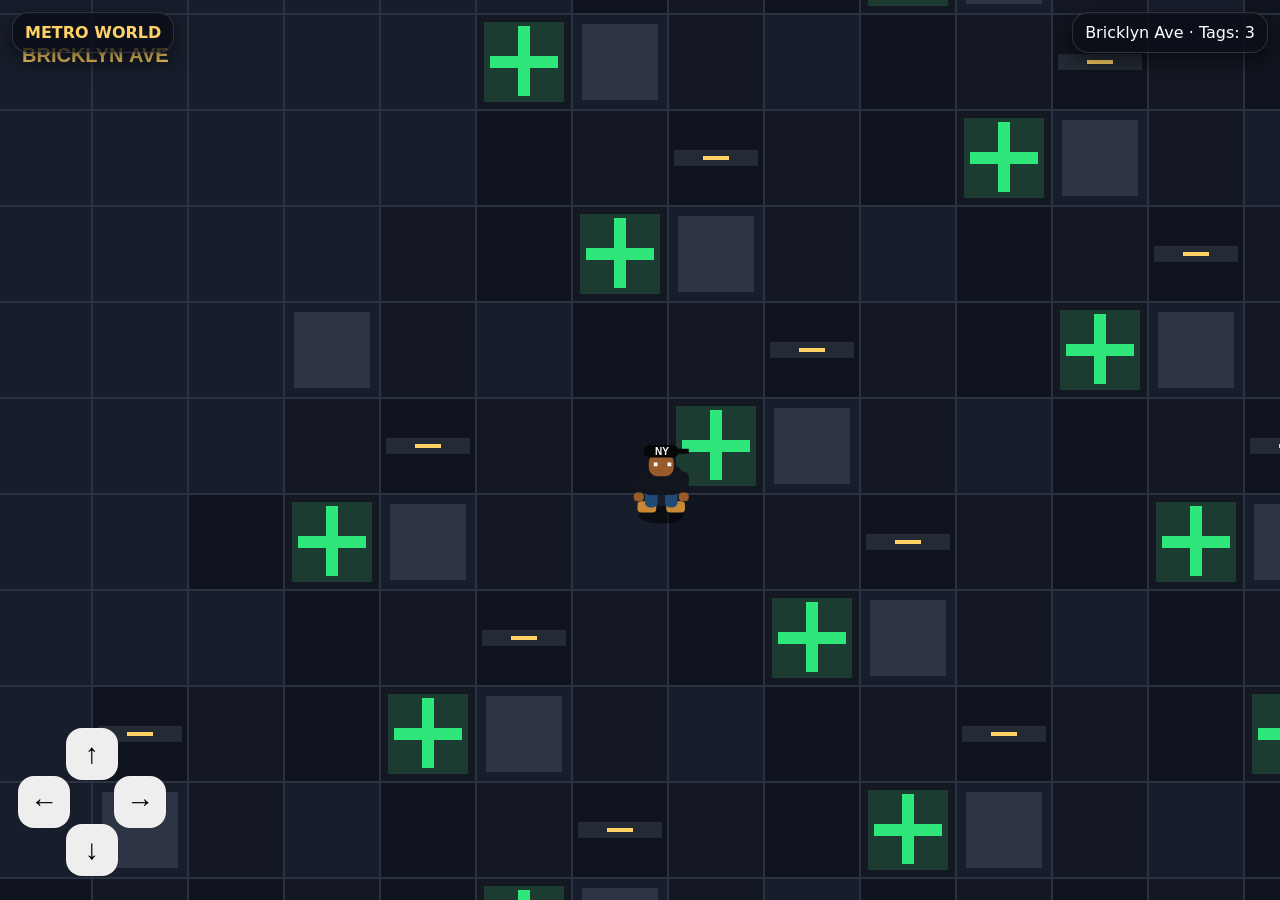
<file: Index.html>
<!DOCTYPE html><html><head><meta charset="utf-8"><meta name="viewport" content="width=device-width,initial-scale=1,maximum-scale=1,user-scalable=no"><title>Metro World</title><style>
*{box-sizing:border-box}html,body{margin:0;height:100%;overflow:hidden;background:#05060a;color:#fff;font-family:system-ui,Arial}canvas{width:100vw;height:100vh;display:block}#hud{position:fixed;top:12px;left:12px;right:12px;display:flex;justify-content:space-between;pointer-events:none}.pill{background:rgba(10,14,23,.8);border:1px solid #ffffff25;border-radius:16px;padding:10px 12px;box-shadow:0 8px 20px #0008}#title{color:#ffd166;font-weight:900}#pad{position:fixed;left:18px;bottom:24px;width:148px;height:148px}.d{position:absolute;width:52px;height:52px;border:0;border-radius:16px;background:#eee;font-size:28px;font-weight:900}#up{left:48px}#left{left:0;top:48px}#down{left:48px;top:96px}#right{left:96px;top:48px}#battle{position:fixed;inset:0;display:none;background:linear-gradient(#101827,#05070c);overflow:hidden}.card{position:absolute;background:#101827dd;border:1px solid #fff3;border-radius:18px;padding:12px;box-shadow:0 12px 28px #0008}.bar{height:12px;background:#2a3140;border-radius:99px;overflow:hidden;margin-top:8px}.hp{height:100%;width:100%;background:linear-gradient(90deg,#28e576,#c9ff4a);transition:.35s}#enemyCard{right:16px;top:70px;width:190px}#heroCard{left:16px;bottom:185px;width:190px}#bt{left:16px;right:16px;bottom:86px;min-height:72px}#moves{position:fixed;left:16px;right:16px;bottom:14px;display:grid;grid-template-columns:1fr 1fr;gap:10px}.m{border:0;border-radius:16px;padding:14px;background:#eaf0fa;color:#111;font-weight:900;font-size:15px}.lv{float:right;color:#ffd166}</style></head><body>
<canvas id="game"></canvas><div id="hud"><div class="pill" id="title">METRO WORLD</div><div class="pill">Bricklyn Ave · Tags: 3</div></div>
<div id="pad"><button class="d" id="up">↑</button><button class="d" id="left">←</button><button class="d" id="down">↓</button><button class="d" id="right">→</button></div>
<div id="battle"><canvas id="bc"></canvas><div class="card" id="enemyCard"><b id="en">Ruffrat</b><span class="lv">Lv.3</span><div class="bar"><div class="hp" id="ehp"></div></div></div><div class="card" id="heroCard"><b>Hoodie Kid</b><span class="lv">Lv.5</span><div class="bar"><div class="hp" id="hhp"></div></div></div><div class="card" id="bt">A wild beast appeared!</div><div id="moves"><button class="m" id="m1">Quick Step</button><button class="m" id="m2">Boom Clap</button><button class="m" id="m3">Spirit Tag</button><button class="m" id="m4">Run</button></div></div>
<script>
const cv=document.getElementById('game'),xv=cv.getContext('2d'),bv=document.getElementById('bc'),bx=bv.getContext('2d');let W,H,D=1,hold='',steps=0,bat=false;let p={x:260,y:340};let cam={x:0,y:0};let B={name:'Ruffrat',hp:100,ehp:100,fx:0};const names=['Ruffrat','Steamtoad','Taggoblin','Boombat'];function rs(){D=Math.min(devicePixelRatio||1,2);W=innerWidth;H=innerHeight;[cv,bv].forEach(c=>{c.width=W*D;c.height=H*D});xv.setTransform(D,0,0,D,0,0);bx.setTransform(D,0,0,D,0,0)}onresize=rs;rs();
function rr(g,x,y,w,h,r){g.beginPath();g.roundRect(x,y,w,h,r);g.fill()}function player(g,x,y,s=1){g.save();g.translate(x,y);g.scale(s,s);g.fillStyle='#0008';g.beginPath();g.ellipse(17,52,18,7,0,0,7);g.fill();g.fillStyle='#c98934';rr(g,-2,41,15,9,3);rr(g,21,41,15,9,3);g.fillStyle='#1f4a78';rr(g,4,28,10,18,4);rr(g,20,28,10,18,4);g.fillStyle='#11151d';rr(g,0,12,34,24,8);g.fillStyle='#9a5b2b';rr(g,7,3,20,18,7);g.fillStyle='#050608';rr(g,3,-4,28,10,5);g.fillRect(28,-1,11,4);g.fillStyle='#fff';g.font='bold 8px Arial';g.fillText('NY',12,4);g.fillStyle='#fff';g.fillRect(11,10,3,3);g.fillRect(22,10,3,3);g.fillStyle='#11151d';rr(g,-5,17,9,20,5);rr(g,30,17,9,20,5);g.fillStyle='#9a5b2b';rr(g,-5,34,8,7,3);rr(g,31,34,8,7,3);g.restore()}
function map(){xv.fillStyle='#0d111b';xv.fillRect(0,0,W,H);cam.x=p.x-W/2;cam.y=p.y-H/2;let sx=Math.floor(cam.x/96)*96,sy=Math.floor(cam.y/96)*96;for(let y=sy;y<cam.y+H+120;y+=96)for(let x=sx;x<cam.x+W+120;x+=96){let tx=x-cam.x,ty=y-cam.y,t=(Math.floor(x/96)*13+Math.floor(y/96)*7)%9;xv.fillStyle=t<2?'#171d2b':t<5?'#10141e':'#141823';xv.fillRect(tx,ty,96,96);xv.strokeStyle='#2a3140';xv.lineWidth=2;xv.strokeRect(tx,ty,96,96);if(t==1){xv.fillStyle='#2c3343';xv.fillRect(tx+10,ty+10,76,76)}if(t==3){xv.fillStyle='#242b34';xv.fillRect(tx+6,ty+40,84,16);xv.fillStyle='#ffd166';xv.fillRect(tx+35,ty+46,26,4)}if(t==6){xv.fillStyle='#1c3c31';xv.fillRect(tx+8,ty+8,80,80);xv.fillStyle='#2ee67c';xv.fillRect(tx+42,ty+12,12,70);xv.fillRect(tx+14,ty+42,68,12)}}xv.fillStyle='#ffd166';xv.font='bold 20px Arial';xv.fillText('BRICKLYN AVE',22,62)}
function upd(){if(hold=='left')p.x-=3;if(hold=='right')p.x+=3;if(hold=='up')p.y-=3;if(hold=='down')p.y+=3;p.x=Math.max(40,Math.min(1100,p.x));p.y=Math.max(80,Math.min(900,p.y));if(hold){steps++;if(steps%120==0&&Math.random()<.7)start()}}function loop(){if(!bat){upd();map();player(xv,p.x-cam.x,p.y-cam.y,1.25)}requestAnimationFrame(loop)}loop();
function ctl(id,v){document.getElementById(id).ontouchstart=e=>{e.preventDefault();hold=v};document.getElementById(id).ontouchend=()=>hold='';document.getElementById(id).onmousedown=()=>hold=v;document.getElementById(id).onmouseup=()=>hold=''}ctl('up','up');ctl('down','down');ctl('left','left');ctl('right','right');
function start(){bat=true;B.name=names[Math.floor(Math.random()*names.length)];B.ehp=100;B.hp=100;document.getElementById('battle').style.display='block';document.getElementById('en').textContent=B.name;text('A wild '+B.name+' stepped out from neon steam!');drawB()}function text(t){document.getElementById('bt').textContent=t}function beast(x,y){bx.save();bx.translate(x,y);bx.shadowColor='#ff3f8e';bx.shadowBlur=20;bx.fillStyle=B.fx?'#fff':(B.name=='Steamtoad'?'#34d399':B.name=='Boombat'?'#35c7ff':B.name=='Taggoblin'?'#ff3f8e':'#8d66ff');if(B.name=='Boombat'){bx.beginPath();bx.ellipse(0,28,38,24,0,0,7);bx.fill();bx.beginPath();bx.moveTo(-20,22);bx.lineTo(-70,0);bx.lineTo(-34,45);bx.fill();bx.beginPath();bx.moveTo(20,22);bx.lineTo(70,0);bx.lineTo(34,45);bx.fill()}else{bx.beginPath();bx.ellipse(0,35,48,30,0,0,7);bx.fill();bx.fillStyle='#fff';bx.fillRect(-18,26,10,10);bx.fillRect(8,26,10,10)}bx.restore();if(B.fx)B.fx--}function drawB(){if(!bat)return;bx.clearRect(0,0,W,H);bx.fillStyle='#07111f';bx.fillRect(0,0,W,H);for(let i=0;i<16;i++){bx.strokeStyle='rgba(53,199,255,.12)';bx.beginPath();bx.moveTo(0,H*.56+i*20);bx.lineTo(W,H*.35+i*9);bx.stroke()}bx.fillStyle='#ffffff18';bx.beginPath();bx.ellipse(W*.72,H*.34,95,24,0,0,7);bx.fill();bx.beginPath();bx.ellipse(W*.28,H*.68,120,30,0,0,7);bx.fill();beast(W*.72,H*.26);player(bx,W*.18,H*.57,2.2);document.getElementById('ehp').style.width=Math.max(0,B.ehp)+'%';document.getElementById('hhp').style.width=Math.max(0,B.hp)+'%';requestAnimationFrame(drawB)}
function hit(n,d){B.ehp-=d+Math.floor(Math.random()*18);B.fx=10;text('Hoodie Kid used '+n+'!');if(B.ehp<=0){text(B.name+' fainted. Respect earned.');setTimeout(end,900)}else setTimeout(()=>{B.hp-=10+Math.floor(Math.random()*15);text(B.name+' countered from the shadows!');if(B.hp<=0)setTimeout(end,900)},500)}m1.onclick=()=>hit('Quick Step',18);m2.onclick=()=>hit('Boom Clap',24);m3.onclick=()=>{if(B.ehp<50||Math.random()<.25){text(B.name+' joined your crew!');setTimeout(end,900)}else{text('The Spirit Tag shook loose!')}};m4.onclick=end;function end(){bat=false;document.getElementById('battle').style.display='none'}
</script></body></html>
</file>
